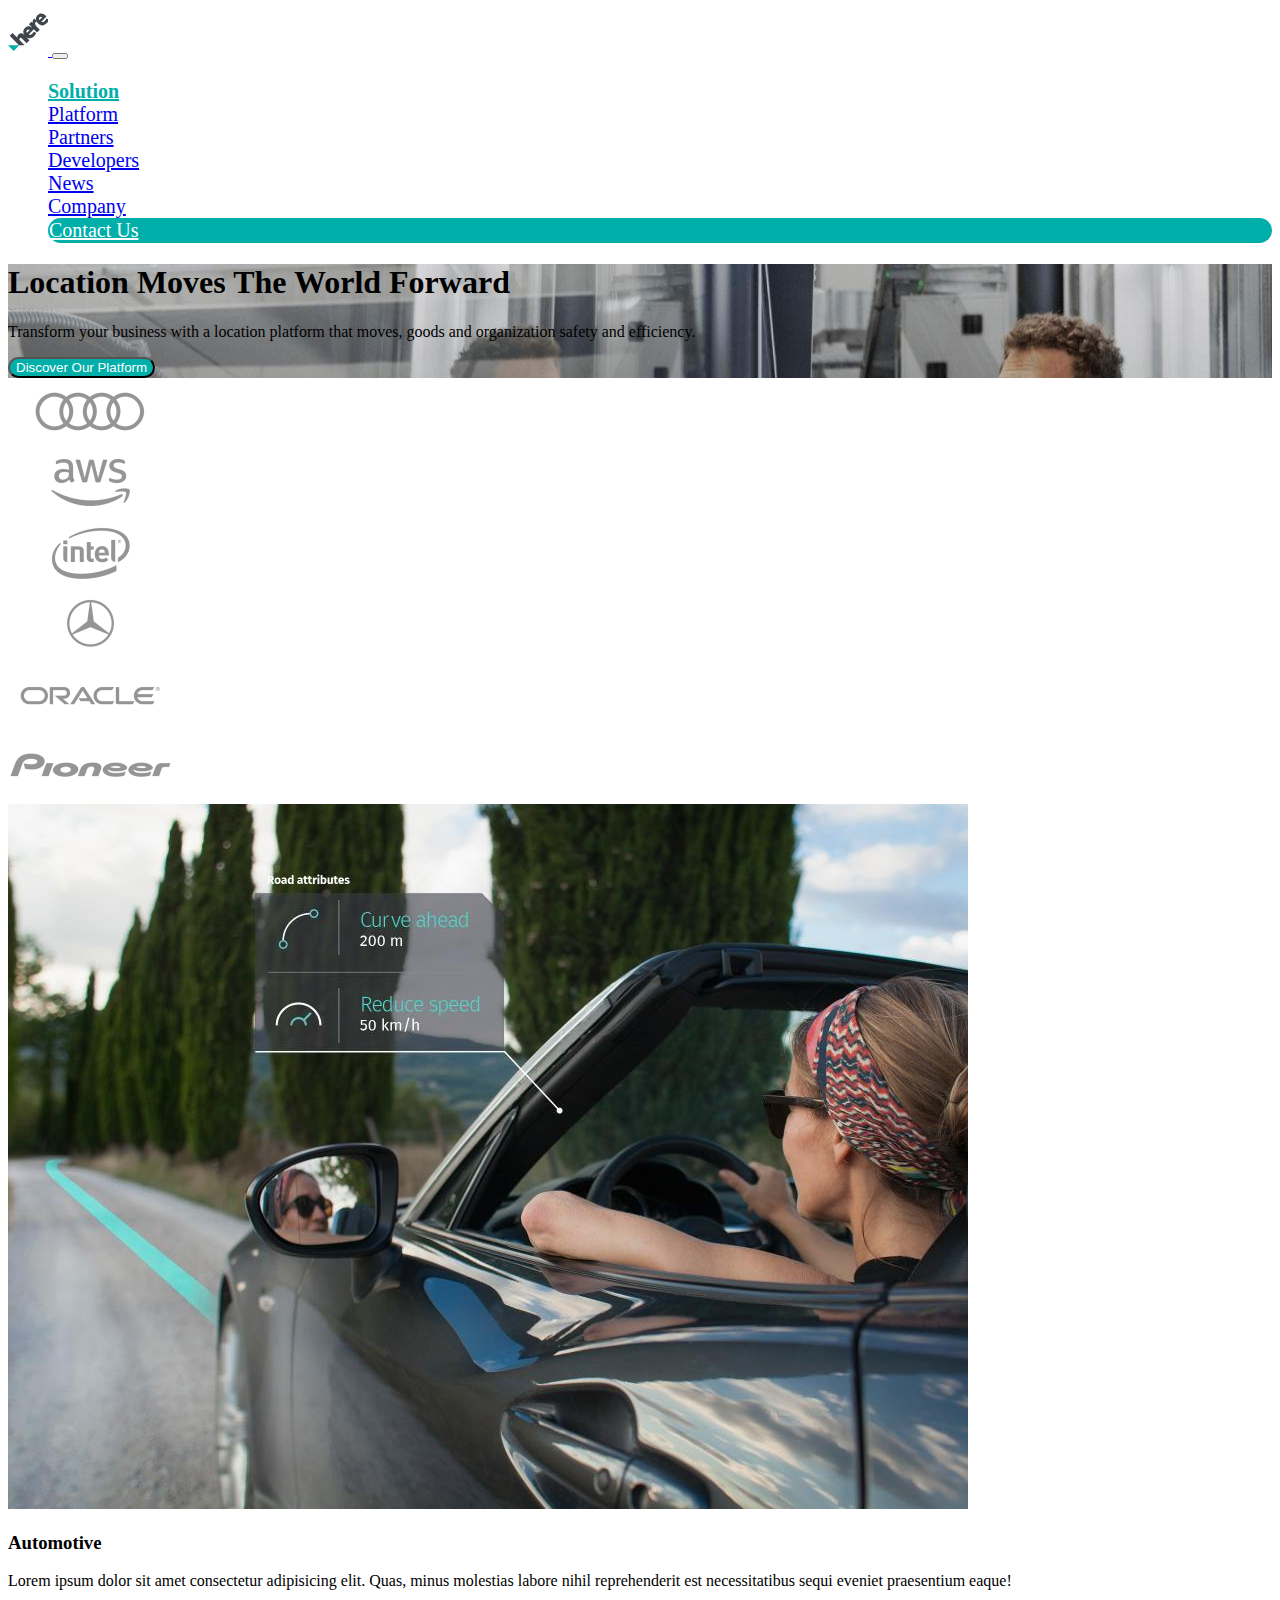
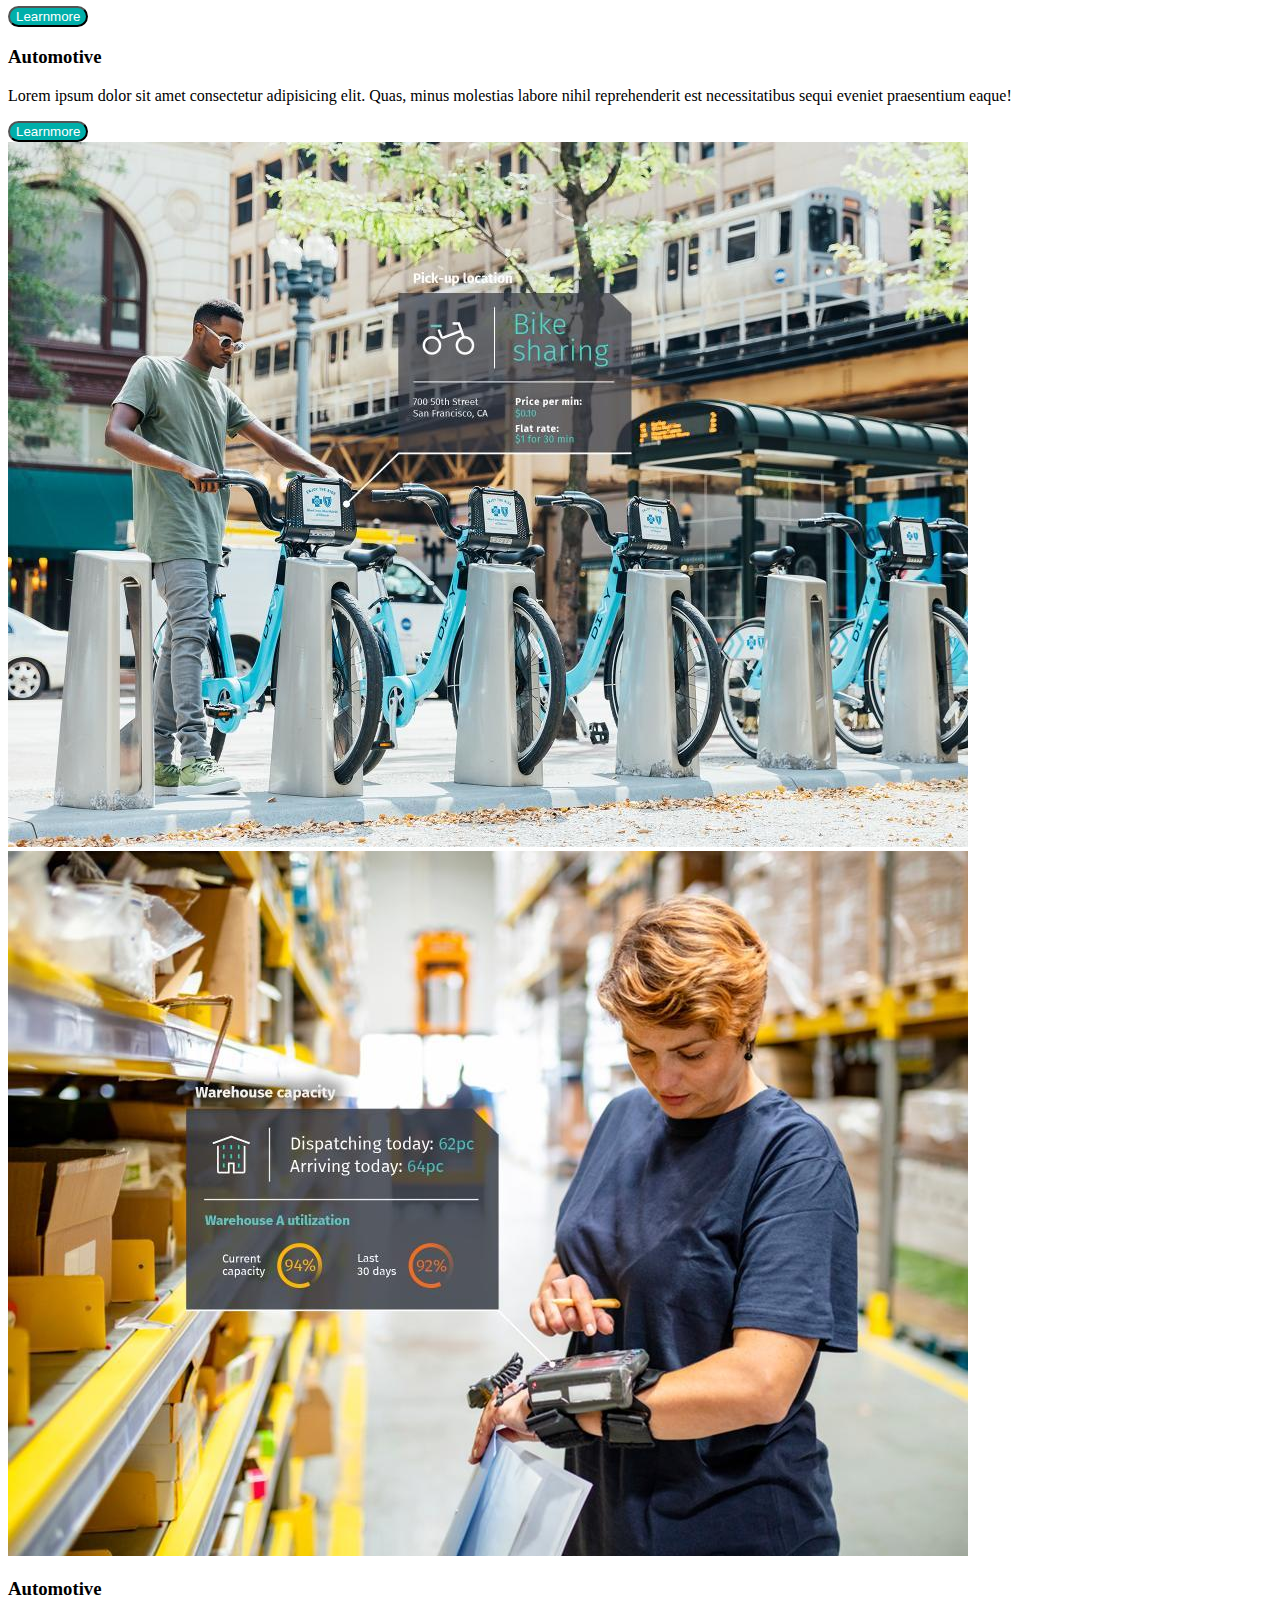
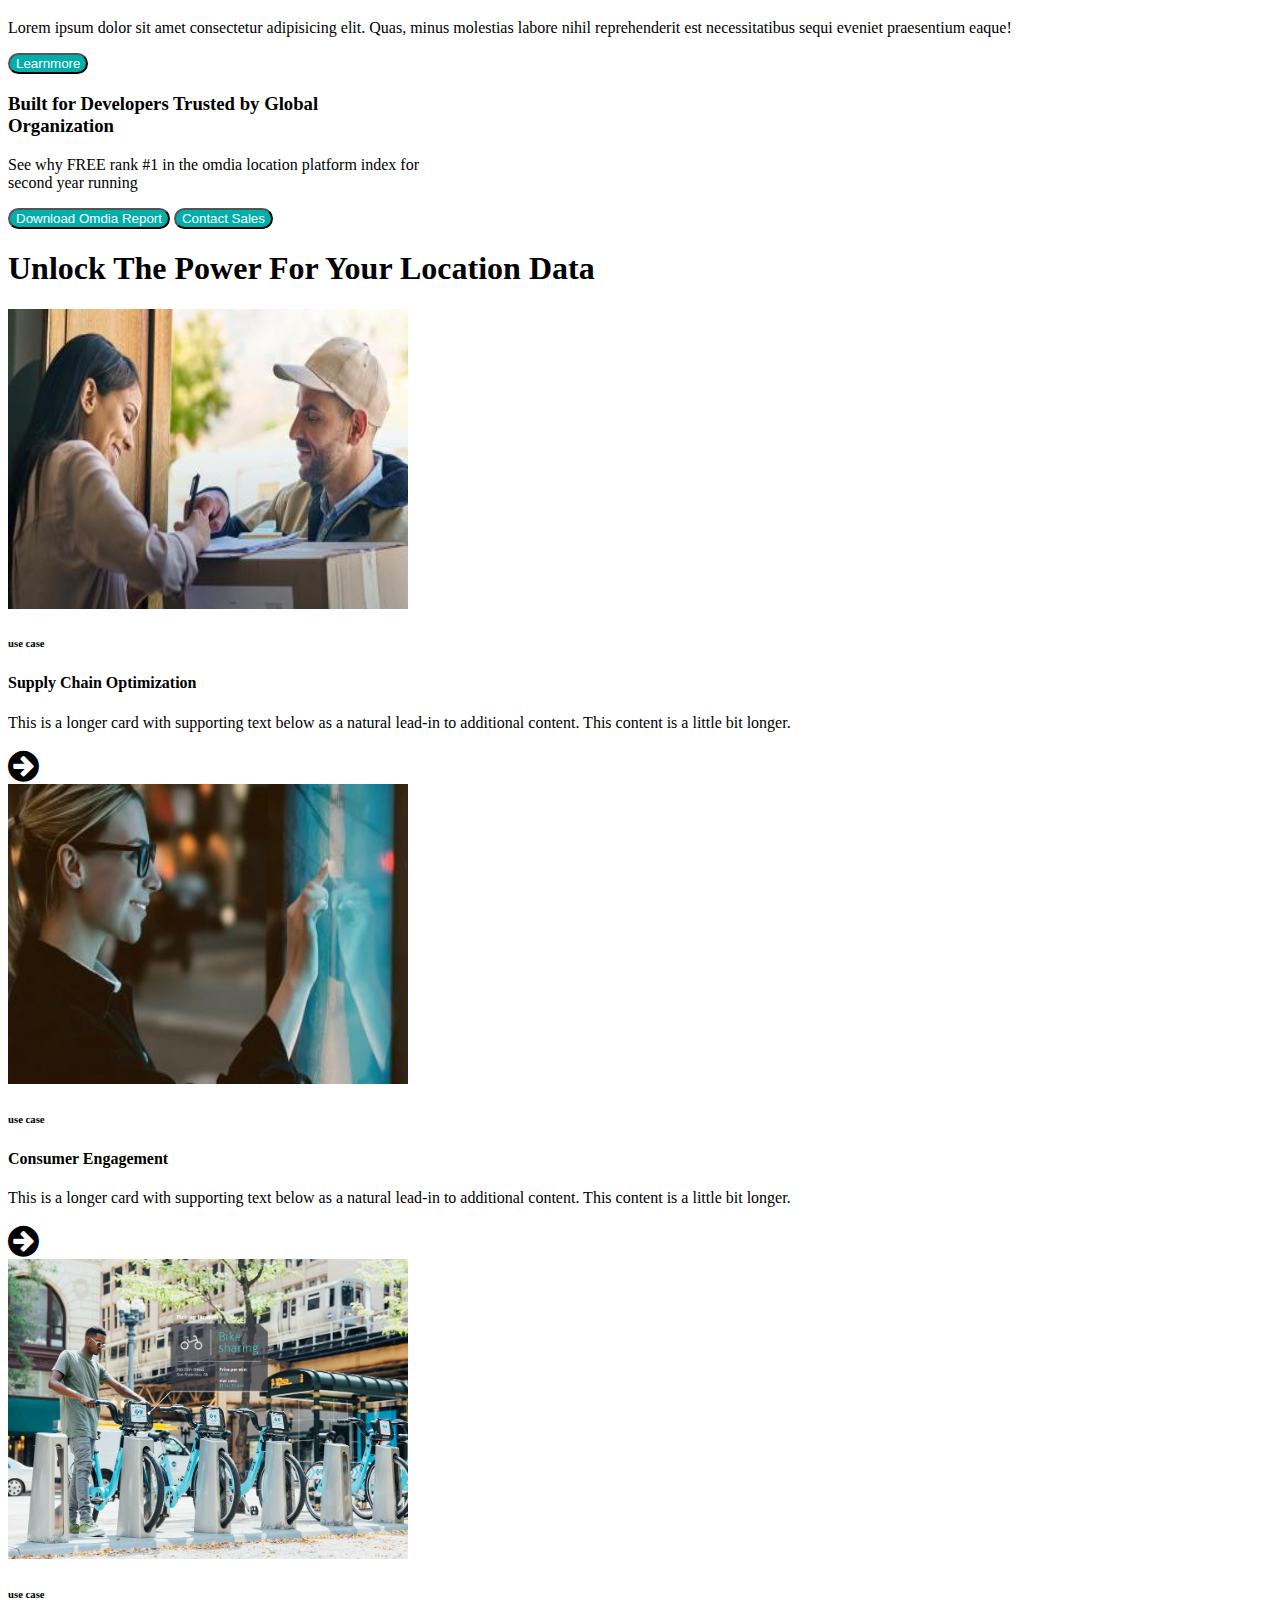
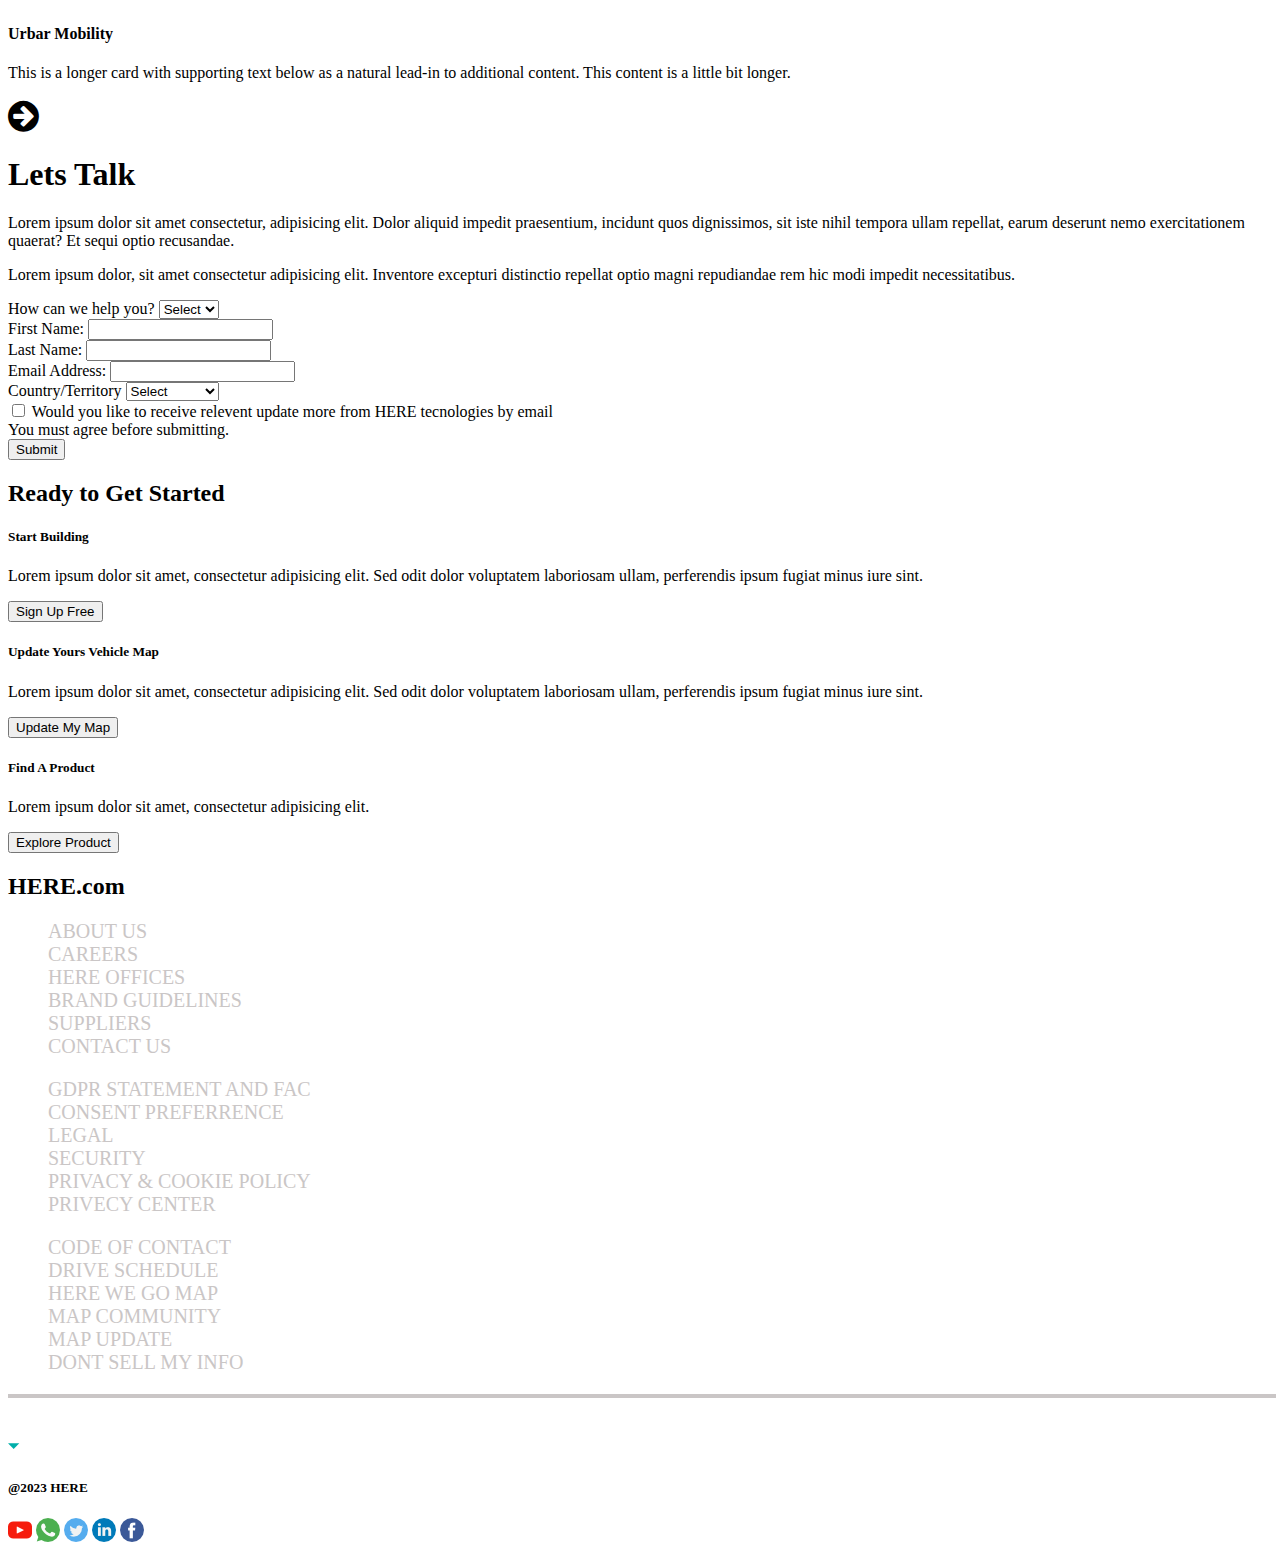
<file: index.html>
<!DOCTYPE html>
<html lang="en">
<head>
    <meta charset="UTF-8">
    <meta http-equiv="X-UA-Compatible" content="IE=edge">
    <meta name="viewport" content="width=device-width, initial-scale=1.0">
    <title>Here</title>
    <link href="https://cdn.jsdelivr.net/npm/bootstrap@5.3.0/dist/css/bootstrap.min.css" rel="stylesheet" integrity="sha384-9ndCyUaIbzAi2FUVXJi0CjmCapSmO7SnpJef0486qhLnuZ2cdeRhO02iuK6FUUVM" crossorigin="anonymous">
    <link rel="stylesheet" href="style.css">
    <link rel="stylesheet" href="https://cdnjs.cloudflare.com/ajax/libs/font-awesome/4.7.0/css/font-awesome.min.css">
</head>
<body>
    <!-- Nav Section -->
    <nav class="navbar navbar-expand-lg">
        <div class="container">
            <a class="navbar-brand" href="#">
                <img src="images/logo.svg" alt="">
            </a>
        <button class="navbar-toggler" type="button" data-bs-toggle="collapse" data-bs-target="#navbarSupportedContent" aria-controls="navbarSupportedContent" aria-expanded="false" aria-label="Toggle navigation">
            <span class="navbar-toggler-icon"></span>
        </button>
        <div class="collapse navbar-collapse" id="navbarSupportedContent">
            <ul class="navbar-nav ms-auto mb-2 mb-lg-0">
              <li class="nav-item">
                <a class="nav-link active" aria-current="page" href="#">Solution</a>
              </li>
              <li class="nav-item">
                <a class="nav-link " aria-current="page" href="#">Platform</a>
              </li>
              <li class="nav-item">
                <a class="nav-link " aria-current="page" href="#">Partners</a>
              </li>
              <li class="nav-item">
                <a class="nav-link " aria-current="page" href="#">Developers</a>
              </li>
              <li class="nav-item">
                <a class="nav-link " aria-current="page" href="news.html">News</a>
              </li>
              <li class="nav-item">
                <a class="nav-link " aria-current="page" href="company.html">Company</a>
              </li>
              <li class="nav-item px-2">
                <a class="nav-link " aria-current="page" href="contact.html">Contact Us</a>
              </li>
            </ul>
          </div>
        </div>
    </nav>

    <!-- Banner Section -->

    <section id="banner" class="d-flex justify-content-center py-5">
      <div class="col-8 py-5 my-5 text-center text-white">
        <h1>Location Moves The World Forward</h1>
        <p class="pt-4 fs-5">Transform your business with a location platform that moves, goods and organization safety and efficiency.</p>
        <div class="pb-4">
          <button type="button" class="btn btn-info mybutton">Discover Our Platform</button>
        </div>
      </div>
    </section>

    <!-- Company Start -->

    <section class="bg-body-secondary py-4">
      <div class="container">
        <div class="row">
          <div class="col-6 col-md-4 col-lg-2 img-fluid"><img src="images/1.png"></div>
          <div class="col-6 col-md-4 col-lg-2 img-fluid"><img src="images/2.png"></div>
          <div class="col-6 col-md-4 col-lg-2 img-fluid"><img src="images/3.png"></div>
          <div class="col-6 col-md-4 col-lg-2 img-fluid"><img src="images/4.png"></div>
          <div class="col-6 col-md-4 col-lg-2 img-fluid"><img src="images/5.png"></div>
          <div class="col-6 col-md-4 col-lg-2 img-fluid"><img src="images/6.png"></div>
        </div>
      </div>
    </section>

    <!-- Automotive Section -->

    <section>
      <div class="row align-items-center" id="automotive">
        <div class="col-12 col-lg-6 p-0">
          <img class="img-fluid" src="images/car.jpg" alt="">
        </div>
        <div class="col-12 col-lg-6 p-5">
          <h3>Automotive</h3>
          <p>Lorem ipsum dolor sit amet consectetur adipisicing elit. Quas, minus molestias labore nihil reprehenderit est necessitatibus sequi eveniet praesentium eaque!</p>
          <button type="button" class="btn btn-info mybutton">Learnmore</button>
        </div>
      </div>
    </section>

    <section>
      <div class="row align-items-center" id="automotive">
        <div class="col-12 col-lg-6 p-5">
          <h3>Automotive</h3>
          <p>Lorem ipsum dolor sit amet consectetur adipisicing elit. Quas, minus molestias labore nihil reprehenderit est necessitatibus sequi eveniet praesentium eaque!</p>
          <button type="button" class="btn btn-info mybutton">Learnmore</button>
        </div>
        <div class="col-12 col-lg-6 p-0">
          <img class="img-fluid" src="images/cycle.jpg" alt="">
        </div>
      </div>
    </section>

    <section>
      <div class="row align-items-center" id="automotive">
        <div class="col-12 col-lg-6 p-0">
          <img class="img-fluid" src="images/Cards.jpg" alt="">
        </div>
        <div class="col-12 col-lg-6 p-5">
          <h3>Automotive</h3>
          <p>Lorem ipsum dolor sit amet consectetur adipisicing elit. Quas, minus molestias labore nihil reprehenderit est necessitatibus sequi eveniet praesentium eaque!</p>
          <button type="button" class="btn btn-info mybutton">Learnmore</button>
        </div>
      </div>
    </section>

    <!-- Download and Contact Section -->

    <section class="bg-body-secondary py-5">
      <div class="col-12 d-flex justify-content-center text-center">
        <div class="">
          <h3>Built for Developers Trusted by Global <br> Organization</h3>
          <p>See why FREE rank #1 in the omdia location platform index for <br> second year running</p>
          <div>
            <button type="button" class="btn btn-info me-5 mybutton">Download Omdia Report</button>
            <button type="button" class="btn btn-info mybutton">Contact Sales</button>
          </div>
        </div>
      </div>
    </section>

    <!-- Card Section -->

    <section class="container my-5">
      <div class="text-center my-5">
        <h1>Unlock The Power For Your Location Data</h1>
      </div>
      

      <div class="row row-cols-1 row-cols-md-3 g-4">
        <div class="col-12 col-md-6 col-lg-4">
          <div class="card">
            <img src="images/service.jpg" class="card-img-top p-md-4 p-lg-2" alt="...">
            <div class="card-body">
              <h6 class="card-title py-1">use case</h6>
              <h4 class="card-title py-1">Supply Chain Optimization</h4>
              <p class="card-text">This is a longer card with supporting text below as a natural lead-in to additional content. This content is a little bit longer.</p>
            </div>
            <i class="fa fa-arrow-circle-right ms-3" style="font-size:36px"></i>
          </div>
        </div>

        <div class="col-12 col-md-6 col-lg-4">
          <div class="card">
            <img src="images/service2.jpg" class="card-img-top p-md-4 p-lg-2" alt="...">
            <div class="card-body">
              <h6 class="card-title py-1">use case</h6>
              <h4 class="card-title py-1">Consumer Engagement</h4>
              <p class="card-text">This is a longer card with supporting text below as a natural lead-in to additional content. This content is a little bit longer.</p>
            </div>
            <i class="fa fa-arrow-circle-right ms-3" style="font-size:36px"></i>
          </div>
        </div>

        <div class="col-12 col-md-6 col-lg-4">
          <div class="card">
            <img src="images/cycle.jpg" class="card-img-top p-md-4 p-lg-2" alt="...">
            <div class="card-body">
              <h6 class="card-title py-1">use case</h6>
              <h4 class="card-title py-1">Urbar Mobility</h4>
              <p class="card-text">This is a longer card with supporting text below as a natural lead-in to additional content. This content is a little bit longer.</p>
            </div>
            <i class="fa fa-arrow-circle-right ms-3" style="font-size:36px"></i>
          </div>
        </div>
      </div>
    </section>

    <!-- Form Section -->

    <section class="bg-dark text-white py-5">
      <div class="container py-5">
        <div class="row">
          <div class="col-12 col-lg-4">
            <h1>Lets Talk</h1>
            <p>Lorem ipsum dolor sit amet consectetur, adipisicing elit. Dolor aliquid impedit praesentium, incidunt quos dignissimos, sit iste nihil tempora ullam repellat, earum deserunt nemo exercitationem quaerat? Et sequi optio recusandae.</p>
            <p>Lorem ipsum dolor, sit amet consectetur adipisicing elit. Inventore excepturi distinctio repellat optio magni repudiandae rem hic modi impedit necessitatibus.</p>
          </div>
    
          <div class="col-12 col-lg-8">
            <form>
              <div class="mb-3">
                <label for="exampleInputEmail1" class="form-label">How can we help you?</label>
                <select class="form-select" aria-label="Default select example" id="exampleInputEmail1">
                  <option selected>Select</option>
                  <option value="One">One</option>
                  <option value="Two">Two</option>
                  <option value="Three">Three</option>
                </select>
              </div>

              <div class="row mb-3">
                <div class="col-12 col-md-6">
                  <label for="exampleFormControlInput1" class="form-label">First Name:</label>
                  <input type="text" class="form-control" id="exampleFormControlInput1">
                </div>
                <div class="col-12 col-md-6">
                  <label for="exampleFormControlInput1" class="form-label">Last Name:</label>
                  <input type="text" class="form-control" id="exampleFormControlInput1">
                </div>
              </div>

              <div class="row mb-3">
                <div class="col-12 col-md-6">
                  <label for="exampleFormControlInput1" class="form-label">Email Address:</label>
                  <input type="email" class="form-control" id="exampleFormControlInput1">
                </div>
                <div class="col-12 col-md-6">
                  <label for="exampleFormControlInput1" class="form-label">Country/Territory</label>
                  <select class="form-select" aria-label="Default select example" id="exampleFormControlInput1">
                    <option selected>Select</option>
                    <option value="Bangladesh">Bangladesh</option>
                    <option value="India">India</option>
                    <option value="USA">USA</option>
                  </select>
                </div>
              </div>

              <div class="my-5">
                <div class="form-check">
                  <input class="form-check-input" type="checkbox" value="" id="invalidCheck" required>
                  <label class="form-check-label" for="invalidCheck">
                    Would you like to receive relevent update more from HERE tecnologies by email
                  </label>
                  <div class="invalid-feedback">
                    You must agree before submitting.
                  </div>
                </div>
              </div>

              <button type="submit" class="btn btn-primary">Submit</button>
            </form>
          </div>
        </div>
      </div>
      
    </section>

    <!-- Footer One Seciton -->

    <section class="bg-dark text-white py-5">
      <div class="container">
        <h2 class="py-5">Ready to Get Started</h2>

        <div class="row">
          <div class="col-12 col-md-6 col-lg-4 p-4">
            <h5>Start Building</h5>
            <p>Lorem ipsum dolor sit amet, consectetur adipisicing elit. Sed odit dolor voluptatem laboriosam ullam, perferendis ipsum fugiat minus iure sint.</p>
            <button class="btn btn-outline-primary mt-1">Sign Up Free</button>
          </div>
          <div class="col-12 col-md-6 col-lg-4 p-4">
            <h5>Update Yours Vehicle Map</h5>
            <p>Lorem ipsum dolor sit amet, consectetur adipisicing elit. Sed odit dolor voluptatem laboriosam ullam, perferendis ipsum fugiat minus iure sint.</p>
            <button class="btn btn-outline-primary mt-1">Update My Map</button>
          </div>
          <div class="col-12 col-md-6 col-lg-4 p-4">
            <h5>Find A Product</h5>
            <p>Lorem ipsum dolor sit amet, consectetur adipisicing elit.</p>
            <button class="btn btn-outline-primary mt-4">Explore Product</button>
          </div>
        </div>
      </div>
    </section>

    <!-- Final Footer Seciton -->

    <section  class="bg-secondary py-5">
      <div class="container">
        <div class="row  py-5">
          <div class="col-12 col-md-6 col-lg-3">
            <h2 class="text-white">HERE.com</h2>
          </div>
          
          <div class="col-12 col-md-6 col-lg-3">
            <ul>
              <li class="py-1">ABOUT US</li>
              <li class="py-1">CAREERS</li>
              <li class="py-1">HERE OFFICES</li>
              <li class="py-1">BRAND GUIDELINES</li>
              <li class="py-1">SUPPLIERS</li>
              <li class="py-1">CONTACT US</li>
            </ul>
          </div>
          <div class="col-12 col-md-6 col-lg-3">
            <ul>
              <li class="py-1">GDPR STATEMENT AND FAC</li>
              <li class="py-1">CONSENT PREFERRENCE</li>
              <li class="py-1">LEGAL</li>
              <li class="py-1">SECURITY</li>
              <li class="py-1">PRIVACY & COOKIE POLICY</li>
              <li class="py-1">PRIVECY CENTER</li>
            </ul>
          </div>
          <div class="col-12 col-md-6 col-lg-3">
            <ul>
              <li class="py-1">CODE OF CONTACT</li>
              <li class="py-1">DRIVE SCHEDULE</li>
              <li class="py-1">HERE WE GO MAP</li>
              <li class="py-1">MAP COMMUNITY</li>
              <li class="py-1">MAP UPDATE</li>
              <li class="py-1">DONT SELL MY INFO</li>
            </ul>
          </div>
        </div>

        <hr>

        <div class="text-white py-5">
          <img src="images/logo-theme-dark.svg" alt="">
          <h5>@2023 HERE</h5>
          <img src="images/youtube.png" alt="">
          <img src="images/whatsapp.png" alt="">
          <img src="images/twitter.png" alt="">
          <img src="images/linkedin.png" alt="">
          <img src="images/facebook.png" alt="">
        </div>
      </div>
    </section>

    <script src="https://cdn.jsdelivr.net/npm/bootstrap@5.3.0/dist/js/bootstrap.bundle.min.js" integrity="sha384-geWF76RCwLtnZ8qwWowPQNguL3RmwHVBC9FhGdlKrxdiJJigb/j/68SIy3Te4Bkz" crossorigin="anonymous"></script>
</body>
</html>
</file>
<file: style.css>
.active{
    font-weight: 700;
    font-size: 20px;
    color:#00afaa !important;
}

nav ul li:last-child{
    background-color: #00afaa;
    border-radius: 50px;
    border: 1px solid transparent;
    transition: all 1s ease-in-out;
}

nav ul li:last-child a{
    color: white !important;
}

nav ul li:last-child:hover{
    background-color: transparent;
    border: 1px solid #00afaa;
}

nav ul li:last-child:hover a{
    color: #00afaa !important;
    
}

#banner{
    background-image: url("images/ima.jpg");
}

.mybutton{
    color: white;
    border-radius: 20px;
    background-color: #00afaa;
    transition: all 1s ease-in-out;
}

.mybutton:hover{
    color: #00afaa !important;
    background-color: transparent;
    border: 1px solid #00afaa;
}

#automotive{
    margin: 0;
}

.card{
    border: none;
}

.card-img, .card-img-top{
    height: 300px !important;
    width: 400px;
}

ul{
    list-style: none;
    color: rgb(202, 198, 198);
    font-size: 20px;
}

hr{
    width: 100%;
    border: 2px solid rgb(202, 198, 198);
}
</file>
